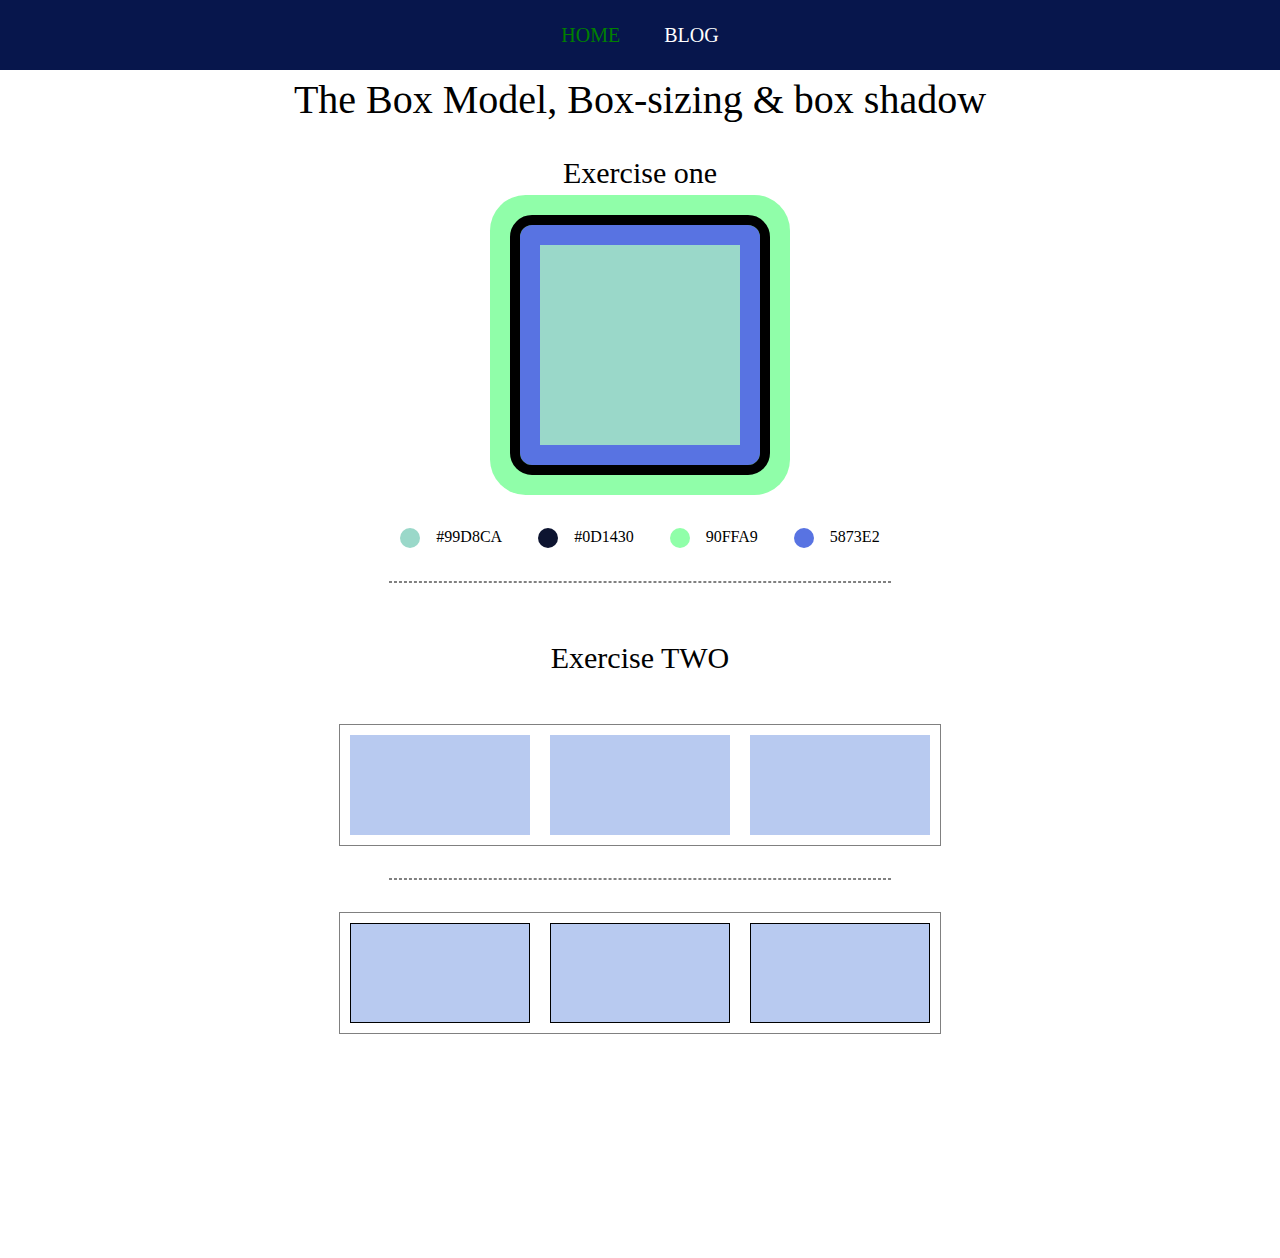
<file: index.html>
<html lang="en">
<head>
    <meta charset="UTF-8">
    <meta http-equiv="X-UA-Compatible" content="IE=edge">
    <meta name="viewport" content="width=device-width, initial-scale=1.0">
    <link rel="stylesheet" href="style.css">
    <title>Checkpoint</title>
</head>
<body>
    <header>
        <div class="nav">
        <a  class="homeA commonA"href="#">HOME</a>
        <a  class="commonA" href="./blog.html">BLOG</a>
        </div>
        <h1> The Box Model, Box-sizing & box shadow</h1>
    </header>
    <main>
        <section>
            <h2>Exercise one</h2>
            <div class="box "> </div>
            <div class="marker-container">
                <div class="marker">
                    <span class="circle"></span>
                    <span> #99D8CA </span>
                </div>
                <div class="marker">
                    <span class="circle-blue"></span>
                    <span> #0D1430 </span>
                </div>
                <div class="marker">
                    <span class="circle-black"></span>
                    <span> 90FFA9 </span>
                </div>
                <div class="marker">
                    <span class="circle-red"></span>
                    <span> 5873E2 </span>
                </div>
            </div>
            <hr>
            <section>
                <h2>Exercise TWO</h2>
                
                <div class="container">
                    <div class=" child-box"></div>
                    <div class=" child-box"></div>
                    <div class=" child-box"></div>
                </div>
                <hr>
                
                <div class="container">
                    <div class=" child-box border border-box"></div>
                    <div class=" child-box border border-box"></div>
                    <div class=" child-box border border-box"></div>
                </div>
    
    
            </section>
    
    
    
    
    
    
        </section>
</body>
</html>
</file>
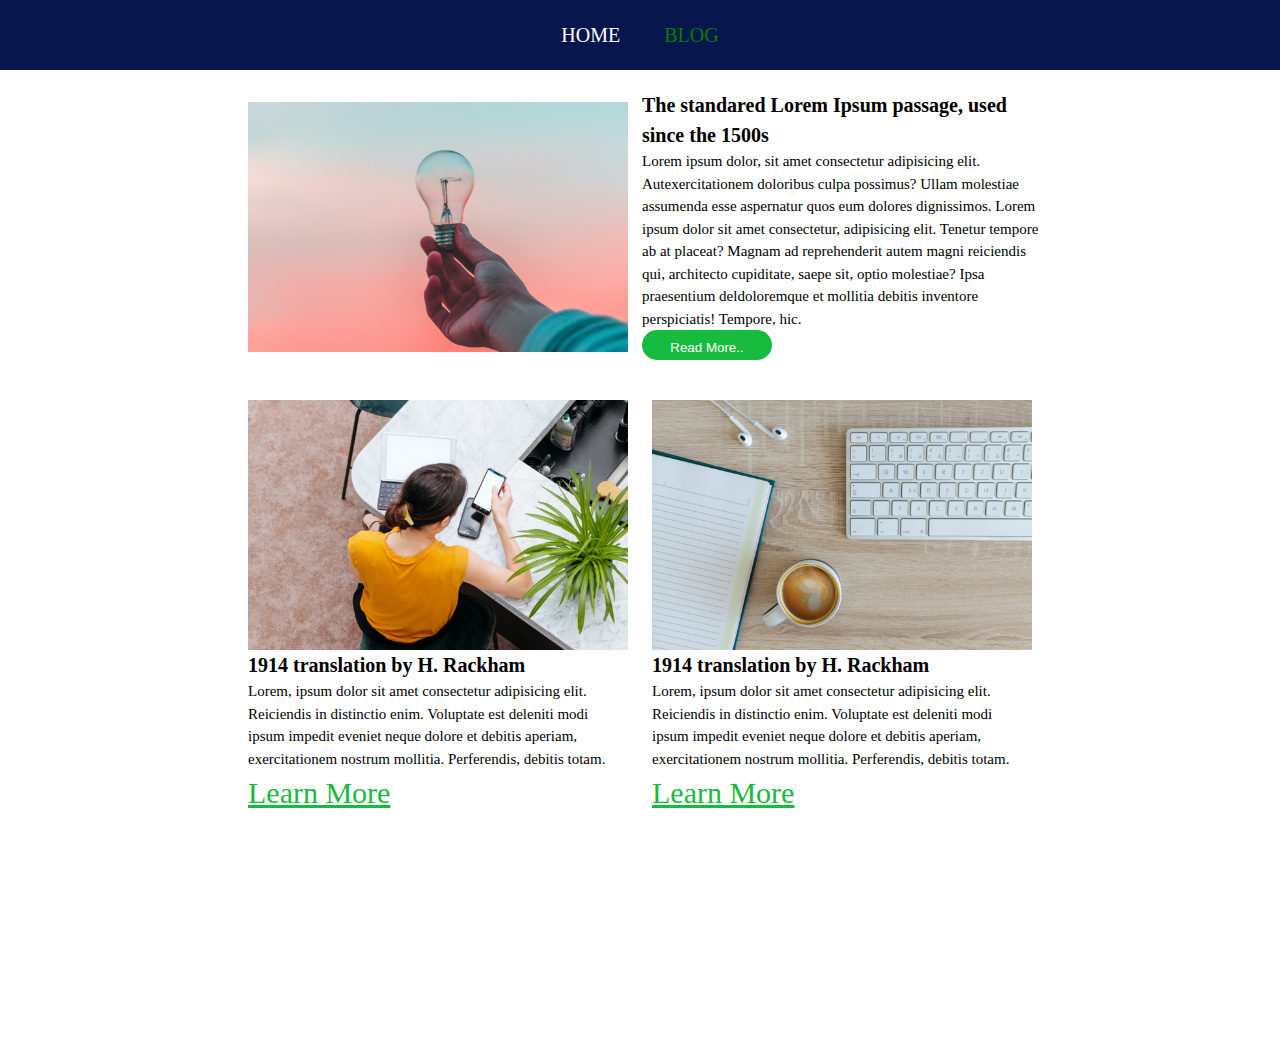
<file: blog.html>
<html lang="en">
<head>
    <meta charset="UTF-8">
    <meta http-equiv="X-UA-Compatible" content="IE=edge">
    <meta name="viewport" content="width=device-width, initial-scale=1.0">
    <title>checkpoint1</title>
    <link rel="stylesheet" href="./style.css">
</head>
<body class="body">
    <header class="nav">
        <nav >
            <a class="commonA" href="./index.html">HOME</a>
            <a class="blogA commonA" href="./blog.html">BLOG</a>
        </nav>
    </header>
    <section>
    
        <div class="box1">
            <div class="upper">
                <div class="left"><img src="./media/pic01.png" alt="pic1"></div>
                <div class="right">
                    <h3>The standared Lorem Ipsum passage, used since the 1500s</h3>
                    <p>Lorem ipsum dolor, sit amet consectetur adipisicing elit. Autexercitationem doloribus culpa possimus?
                        Ullam molestiae assumenda esse aspernatur quos eum dolores dignissimos. Lorem ipsum dolor sit amet
                        consectetur, adipisicing elit. Tenetur tempore ab at placeat? Magnam ad reprehenderit autem magni
                        reiciendis qui, architecto cupiditate, saepe sit, optio molestiae? Ipsa praesentium deldoloremque et
                        mollitia debitis inventore perspiciatis! Tempore, hic.</p>
                    <button class="btn">Read More..</button>
                </div>
                
                
    
    
    
    
            </div>
            <div class="lower">
                <div class="lowleft">
                    <img src="./media/pic03.png" alt="pic2">
                    <h3>1914 translation by H. Rackham</h3>
                    <p>Lorem, ipsum dolor sit amet consectetur adipisicing elit. Reiciendis in distinctio enim.
                        Voluptate est deleniti modi ipsum impedit eveniet neque dolore et debitis aperiam,
                        exercitationem nostrum mollitia. Perferendis, debitis totam.
            
                    </p>
                    <a class="learn" href="#">Learn More</a>
                </div>
                <div class="lowright">
                    <img src="./media/pic02.png" alt="pic03">
                    <h3>1914 translation by H. Rackham</h3>
                    <p>Lorem, ipsum dolor sit amet consectetur adipisicing elit. Reiciendis in distinctio enim.
                        Voluptate est deleniti modi ipsum impedit eveniet neque dolore et debitis aperiam,
                        exercitationem nostrum mollitia. Perferendis, debitis totam.</p>
                    <a class="learn"  href="#">Learn More</a>
                </div>
            </div>
        </div>
    </section>
    </body>
    
    </html>
</file>
<file: style.css>
/* http://meyerweb.com/eric/tools/css/reset/ 
   v2.0 | 20110126
   License: none (public domain)
*/

html,
body,
div,
span,
applet,
object,
iframe,
h1,
h2,
h3,
h4,
h5,
h6,
p,
blockquote,
pre,
a,
abbr,
acronym,
address,
big,
cite,
code,
del,
dfn,
em,
img,
ins,
kbd,
q,
s,
samp,
small,
strike,
strong,
sub,
sup,
tt,
var,
b,
u,
i,
center,
dl,
dt,
dd,
ol,
ul,
li,
fieldset,
form,
label,
legend,
table,
caption,
tbody,
tfoot,
thead,
tr,
th,
td,
article,
aside,
canvas,
details,
embed,
figure,
figcaption,
footer,
header,
hgroup,
menu,
nav,
output,
ruby,
section,
summary,
time,
mark,
audio,
video {
  margin: 0;
  padding: 0;
  border: 0;
  font-size: 100%;
  font: inherit;
  vertical-align: baseline;
}
/* HTML5 display-role reset for older browsers */
article,
aside,
details,
figcaption,
figure,
footer,
header,
hgroup,
menu,
nav,
section {
  display: block;
}
body {
  line-height: 1;
}
ol,
ul {
  list-style: none;
}
blockquote,
q {
  quotes: none;
}
blockquote:before,
blockquote:after,
q:before,
q:after {
  content: "";
  content: none;
}
table {
  border-collapse: collapse;
  border-spacing: 0;
}

/*style home page*/

.box {
  height: 200px;
  width: 200px;
  border: 20px solid rgb(88, 115, 226);
  background-color: rgb(154, 216, 201);
  outline: 10px solid black;
  border-radius: 5%;
  box-shadow: 0 0 0 30px rgb(144, 254, 169);
  margin: 0 auto;
}

.commonA {
  height: 30px;
  color: white;
  font-size: 20px;
  text-decoration: none;
  padding: 20px;
}
.nav {
  height: 30px;
  background-color: rgb(7, 22, 76);
  text-align: center;
  padding: 20px;
}

h1 {
  text-align: center;
  font-size: 40px;
}
body {
  line-height: 1.5;
  padding-bottom: 200px;
}
hr {
  width: 500px;
  border-style: dashed;
  margin: 32px auto;
  border-color: gray;
}
h2 {
  text-align: center;
  font-size: 30px;
  margin: 32px, 0;
  padding: 20px;
  margin-bottom: 10px;
}
.marker-container {
  text-align: center;
  margin-top: 60px;
}
.circle {
  width: 20px;
  height: 20px;
  background-color: rgb(154, 216, 201);
  display: inline-block;
  border-radius: 50%;
  vertical-align: middle;
  margin-right: 12px;
}
.circle-blue {
  width: 20px;
  height: 20px;
  background-color: rgb(13, 20, 48);
  display: inline-block;
  border-radius: 50%;
  vertical-align: middle;
  margin-right: 12px;
}
.circle-black {
  width: 20px;
  height: 20px;
  background-color: rgb(144, 255, 169);
  display: inline-block;
  border-radius: 50%;
  vertical-align: middle;
  margin-right: 12px;
}
.circle-red {
  width: 20px;
  height: 20px;
  background-color: rgb(88, 115, 226);

  display: inline-block;
  border-radius: 50%;
  vertical-align: middle;
  margin-right: 12px;
}
.marker {
  margin: 0 16px;
  display: inline-block;
}
p {
  text-align: center;
  font-size: 22px;
}
.container {
  width: 600px;
  border: 1px solid gray;
  margin: 24px auto;
  font-size: 0;
}
.child-box {
  width: 180px;
  height: 100px;
  margin: 10px;
  background-color: rgb(184, 202, 240);
  display: inline-block;
}
.border {
  border: 1px solid black;
}
.border-box {
  box-sizing: border-box;
}
/*style blog page*/
.upper {
  display: inline-block;
  width: 1000px;
  height: 300px;
  /* margin-top: 40px; */
  padding: 20px;
  padding-bottom: 0;
}
.left {
  display: inline-block;
  width: 380px;
  /* height: 400px; */
  margin: 0 10px;
}
.right {
  display: inline-block;
  width: 400px;

  text-align: left;
  /* margin: 10px; */
}
img {
  width: 380px;
  height: 250px;
}
h3 {
  font-size: 20px;
  font-weight: bold;
  text-align: left;
  /* margin-bottom: 10px; */
}
/* .right p {
  margin-top: 10px;
  margin-bottom: 10px;
  font-size: 15px;
} */
.btn {
  background-color: #17bb3d;
  width: 130px;
  height: 30px;
  border: none;
  color: white;
  padding: 10px;
  text-align: center;

  display: inline-block;
  cursor: pointer;
  border-radius: 16px;
}
.lower {
  display: inline-block;
  width: 1000px;
  padding: 20px;
  padding-top: 0;
}
.lowleft {
  display: inline-block;
  width: 380px;
  text-align: left;
  margin: 10px;
}
.lowright {
  display: inline-block;
  width: 380px;
  text-align: left;
  margin: 10px;
}
.lower a {
  color: #17bb3d;
  text-decoration: underline;
  font-size: 30px;
}
.blogA {
  color: #17bb3d;
}
.homeA {
  color: #17bb3d;
}

.body {
  text-align: center;
}
p {
  font-size: 15px;
  text-align: left;
}
a {
  text-align: left;
}
.learn {
  font-size: 15px;
  text-align: left;
  /* margin-right: 10px; */
}
.homeA {
  color: green;
}
.blogA {
  color: green;
}
</file>
